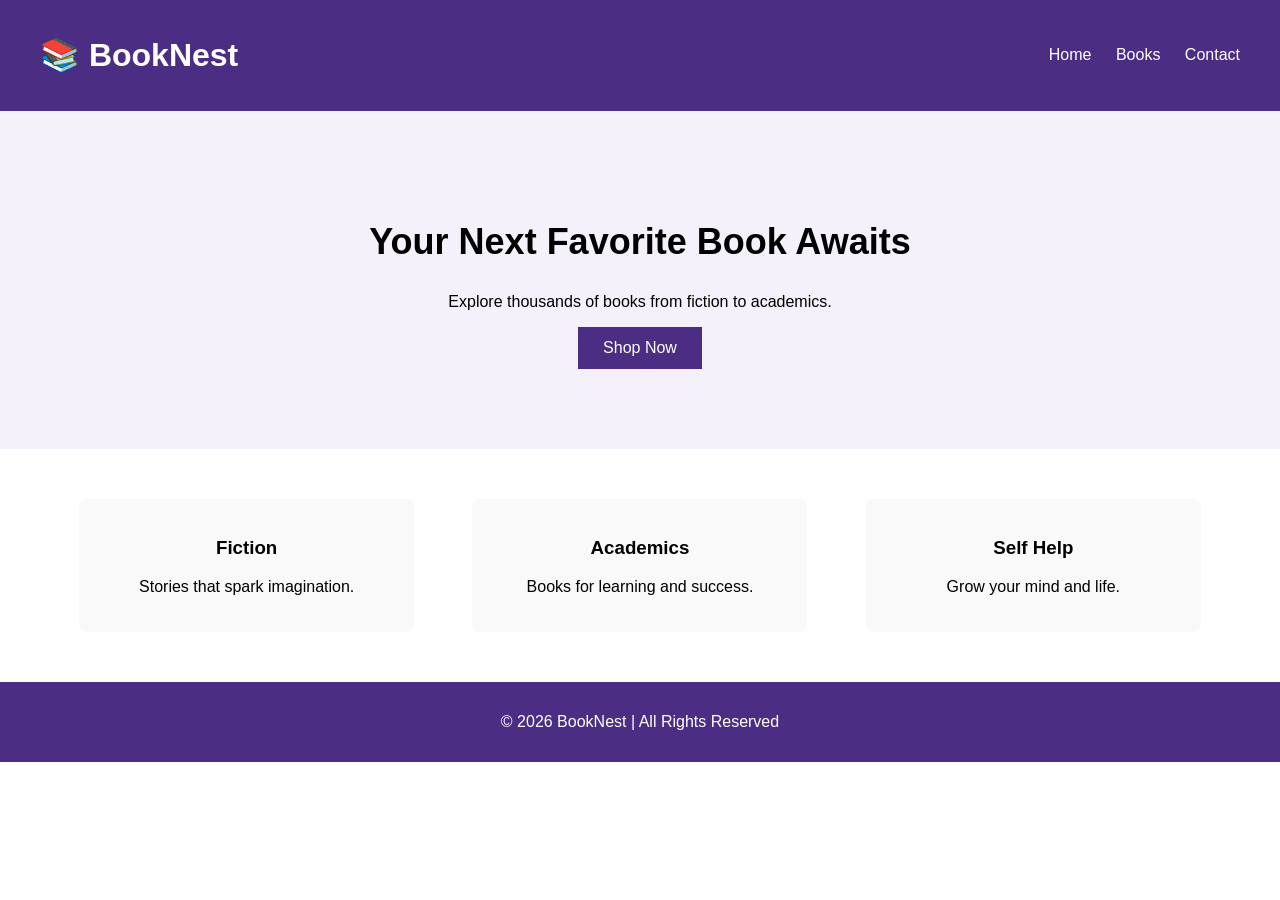
<file: Task1_LandingPage/index.html>
<!DOCTYPE html>
<html lang="en">
<head>
    <meta charset="UTF-8">
    <title>BookNest</title>
    <link rel="stylesheet" href="style.css">
</head>
<body>

<header>
    <h1>📚 BookNest</h1>
    <nav>
        <a href="index.html">Home</a>
        <a href="books.html">Books</a>
        <a href="contact.html">Contact</a>
    </nav>
</header>

<section class="hero">
    <h2>Your Next Favorite Book Awaits</h2>
    <p>Explore thousands of books from fiction to academics.</p>
    <button>Shop Now</button>
</section>

<section class="books">
    <div class="book">
        <h3>Fiction</h3>
        <p>Stories that spark imagination.</p>
    </div>

    <div class="book">
        <h3>Academics</h3>
        <p>Books for learning and success.</p>
    </div>

    <div class="book">
        <h3>Self Help</h3>
        <p>Grow your mind and life.</p>
    </div>
</section>

<footer>
    <p>© 2026 BookNest | All Rights Reserved</p>
</footer>

</body>
</html>
</file>
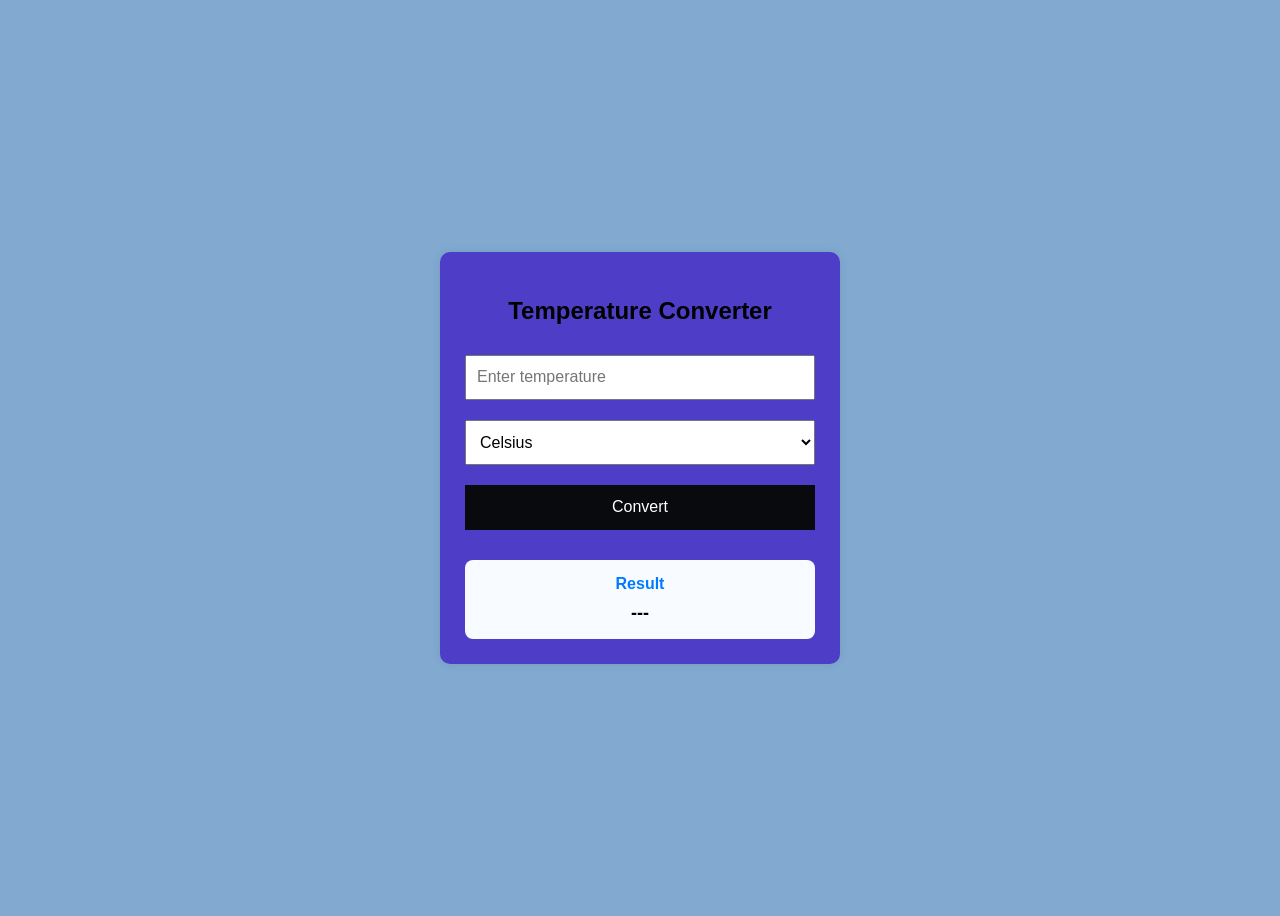
<file: Task3_TemperatureConverter/index.html>
<!DOCTYPE html>
<html lang="en">
<head>
    <meta charset="UTF-8">
    <title>Temperature Converter</title>
    <link rel="stylesheet" href="style.css">
</head>
<body>

<div class="container">
    <h2>Temperature Converter</h2>

    <input type="text" id="temperature" placeholder="Enter temperature">

    <select id="unit">
        <option value="celsius">Celsius</option>
        <option value="fahrenheit">Fahrenheit</option>
        <option value="kelvin">Kelvin</option>
    </select>

    <button onclick="convertTemp()">Convert</button>

   <div class="result-box">
    <h4>Result</h4>
    <div id="result">---</div>
</div>

</div>

<script src="script.js"></script>
</body>
</html>
</file>
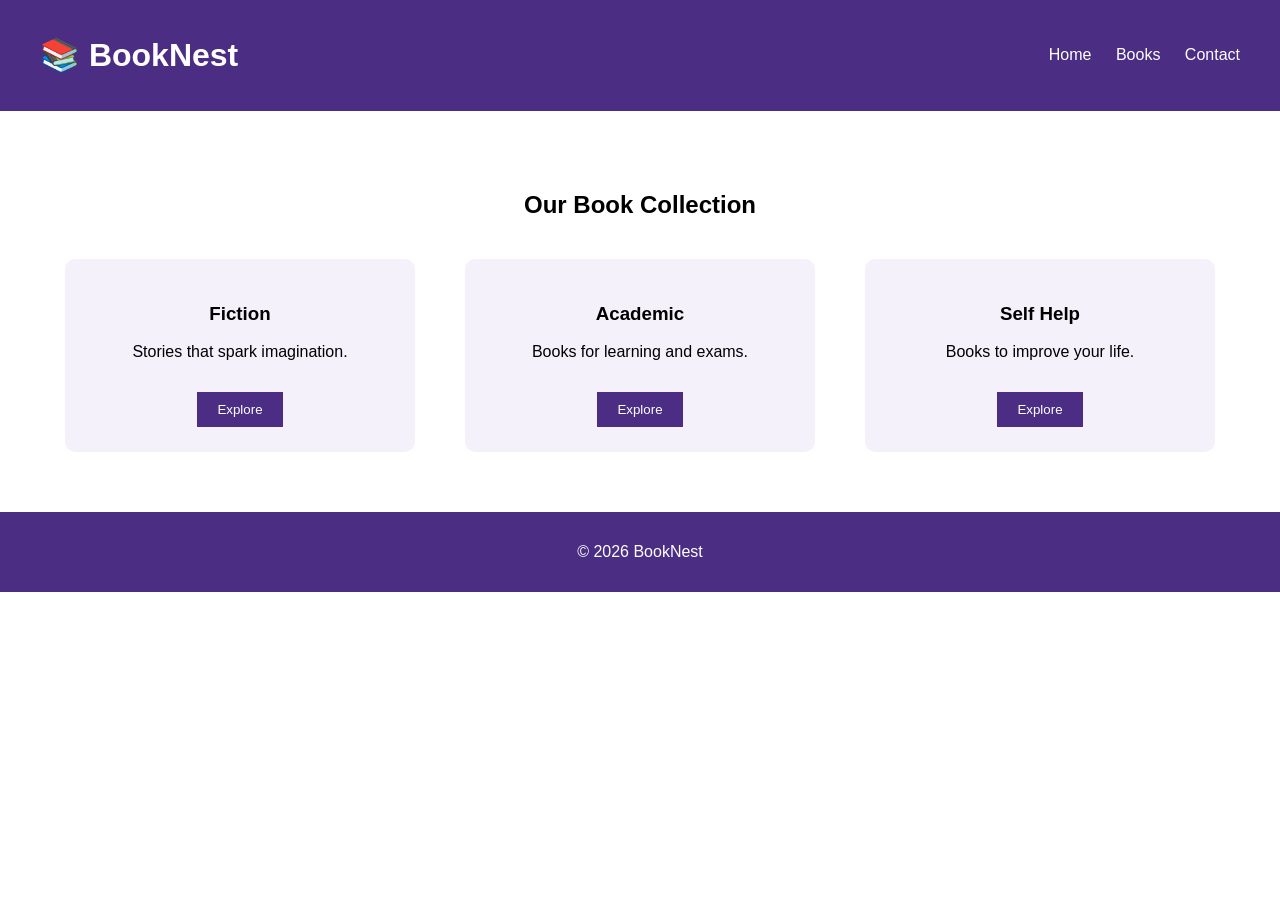
<file: Task1_LandingPage/books.html>
<!DOCTYPE html>
<html lang="en">
<head>
    <meta charset="UTF-8">
    <title>Books | BookNest</title>
    <link rel="stylesheet" href="style.css">
</head>
<body>

<header>
    <h1>📚 BookNest</h1>
    <nav>
        <a href="index.html">Home</a>
        <a href="books.html">Books</a>
        <a href="contact.html">Contact</a>
    </nav>
</header>

<section class="books-page">
    <h2>Our Book Collection</h2>

    <div class="books-container">
        <div class="book-card">
            <h3>Fiction</h3>
            <p>Stories that spark imagination.</p>
            <button>Explore</button>
        </div>

        <div class="book-card">
            <h3>Academic</h3>
            <p>Books for learning and exams.</p>
            <button>Explore</button>
        </div>

        <div class="book-card">
            <h3>Self Help</h3>
            <p>Books to improve your life.</p>
            <button>Explore</button>
        </div>
    </div>
</section>

<footer>
    <p>© 2026 BookNest</p>
</footer>

</body>
</html>
</file>
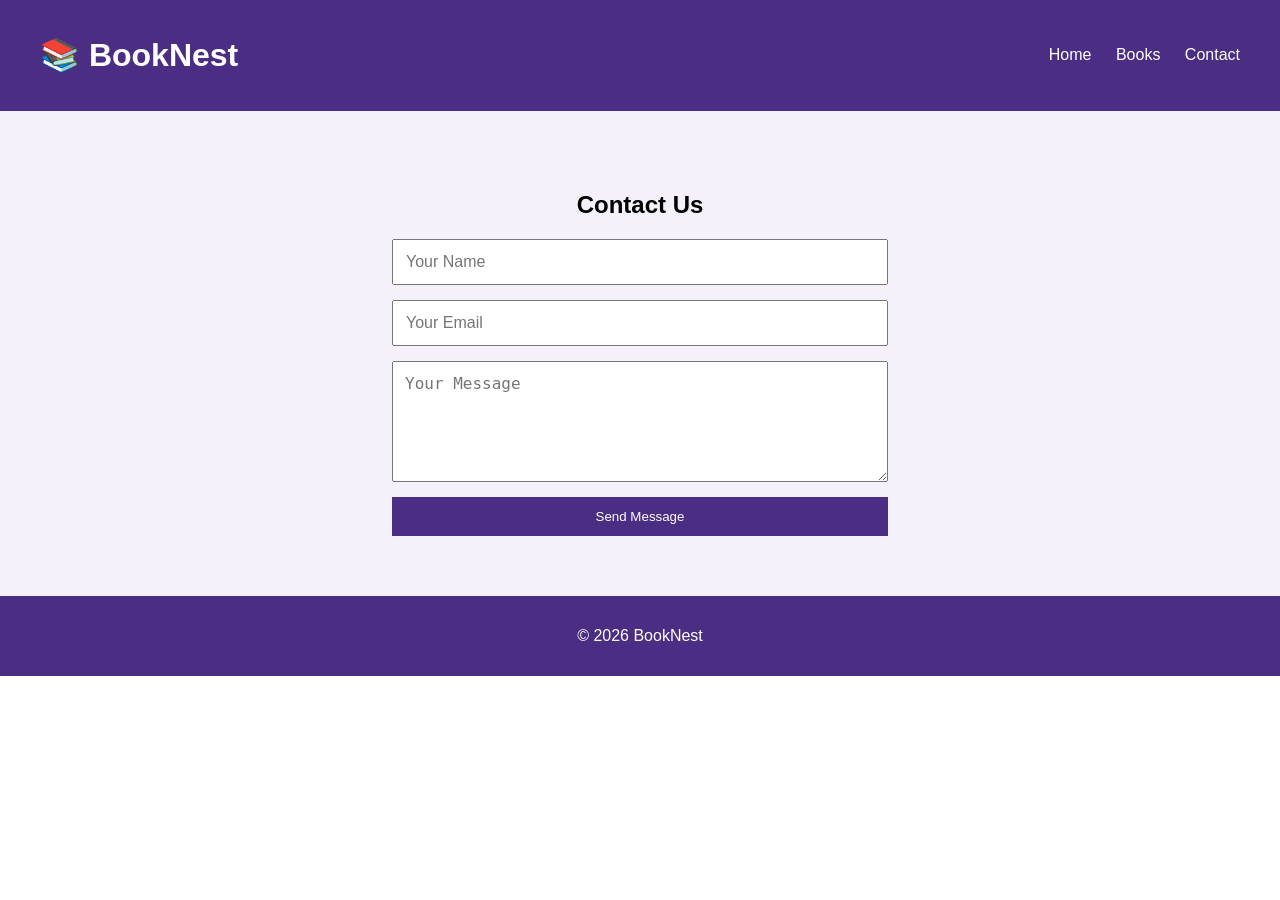
<file: Task1_LandingPage/contact.html>
<!DOCTYPE html>
<html lang="en">
<head>
    <meta charset="UTF-8">
    <title>Contact | BookNest</title>
    <link rel="stylesheet" href="style.css">
</head>
<body>

<header>
    <h1>📚 BookNest</h1>
    <nav>
        <a href="index.html">Home</a>
        <a href="books.html">Books</a>
        <a href="contact.html">Contact</a>
    </nav>
</header>

<section class="contact-page">
    <h2>Contact Us</h2>

    <form class="contact-form">
        <input type="text" placeholder="Your Name" required>
        <input type="email" placeholder="Your Email" required>
        <textarea placeholder="Your Message" rows="5"></textarea>
        <button type="submit">Send Message</button>
    </form>
</section>

<footer>
    <p>© 2026 BookNest</p>
</footer>

</body>
</html>
</file>
<file: Task1_LandingPage/style.css>
body {
    margin: 0;
    font-family: Arial, sans-serif;
}

header {
    background-color: #4b2e83;
    color: white;
    padding: 15px 40px;
    display: flex;
    justify-content: space-between;
    align-items: center;
}

nav a {
    color: white;
    margin-left: 20px;
    text-decoration: none;
}

.hero {
    background-color: #f4f1fa;
    text-align: center;
    padding: 80px 20px;
}

.hero h2 {
    font-size: 36px;
}

.hero button {
    padding: 12px 25px;
    background-color: #4b2e83;
    color: white;
    border: none;
    font-size: 16px;
    cursor: pointer;
}

.books {
    display: flex;
    justify-content: space-around;
    padding: 50px;
}

.book {
    background-color: #f9f9f9;
    padding: 20px;
    width: 25%;
    text-align: center;
    border-radius: 8px;
}

.books-page {
    padding: 60px 40px;
    text-align: center;
}

.books-container {
    display: flex;
    justify-content: space-around;
    margin-top: 40px;
}

.book-card {
    width: 25%;
    background-color: #f4f1fa;
    padding: 25px;
    border-radius: 10px;
}

.book-card button {
    margin-top: 15px;
    padding: 10px 20px;
    background-color: #4b2e83;
    color: white;
    border: none;
    cursor: pointer;
}

.contact-page {
    padding: 60px 20px;
    background-color: #f4f1fa;
    text-align: center;
}

.contact-form {
    width: 40%;
    margin: auto;
    display: flex;
    flex-direction: column;
}

.contact-form input,
.contact-form textarea {
    margin-bottom: 15px;
    padding: 12px;
    font-size: 16px;
}

.contact-form button {
    padding: 12px;
    background-color: #4b2e83;
    color: white;
    border: none;
    cursor: pointer;
}

footer {
    background-color: #4b2e83;
    color: white;
    text-align: center;
    padding: 15px;
}
</file>
<file: Task3_TemperatureConverter/style.css>
body {
    font-family: Arial, sans-serif;
    background-color: #82aad1;
    display: flex;
    justify-content: center;
    align-items: center;
    height: 100vh;
}

.container {
    background: rgb(78, 62, 199);
    padding: 25px;
    border-radius: 10px;
    width: 350px;
    text-align: center;
    box-shadow: 0 0 10px rgba(0,0,0,0.1);
}

input, select, button {
    width: 100%;
    height: 45px;
    padding: 10px;
    box-sizing: border-box;
    font-size: 16px;
    margin: 10px 0;
}

button {
    background-color: #080a0e;
    color: rgb(255, 255, 255);
    border: none;
    cursor: pointer;
}

button:hover {
    background-color: #0056b3;
}

.result-box {
    margin-top: 20px;
    padding: 15px;
    border: 2px #080c10;
    border-radius: 8px;
    background-color: #f8fbff;
}

.result-box h4 {
    margin: 0 0 10px 0;
    color: #007bff;
}

#result {
    font-size: 18px;
    font-weight: bold;
}
</file>
